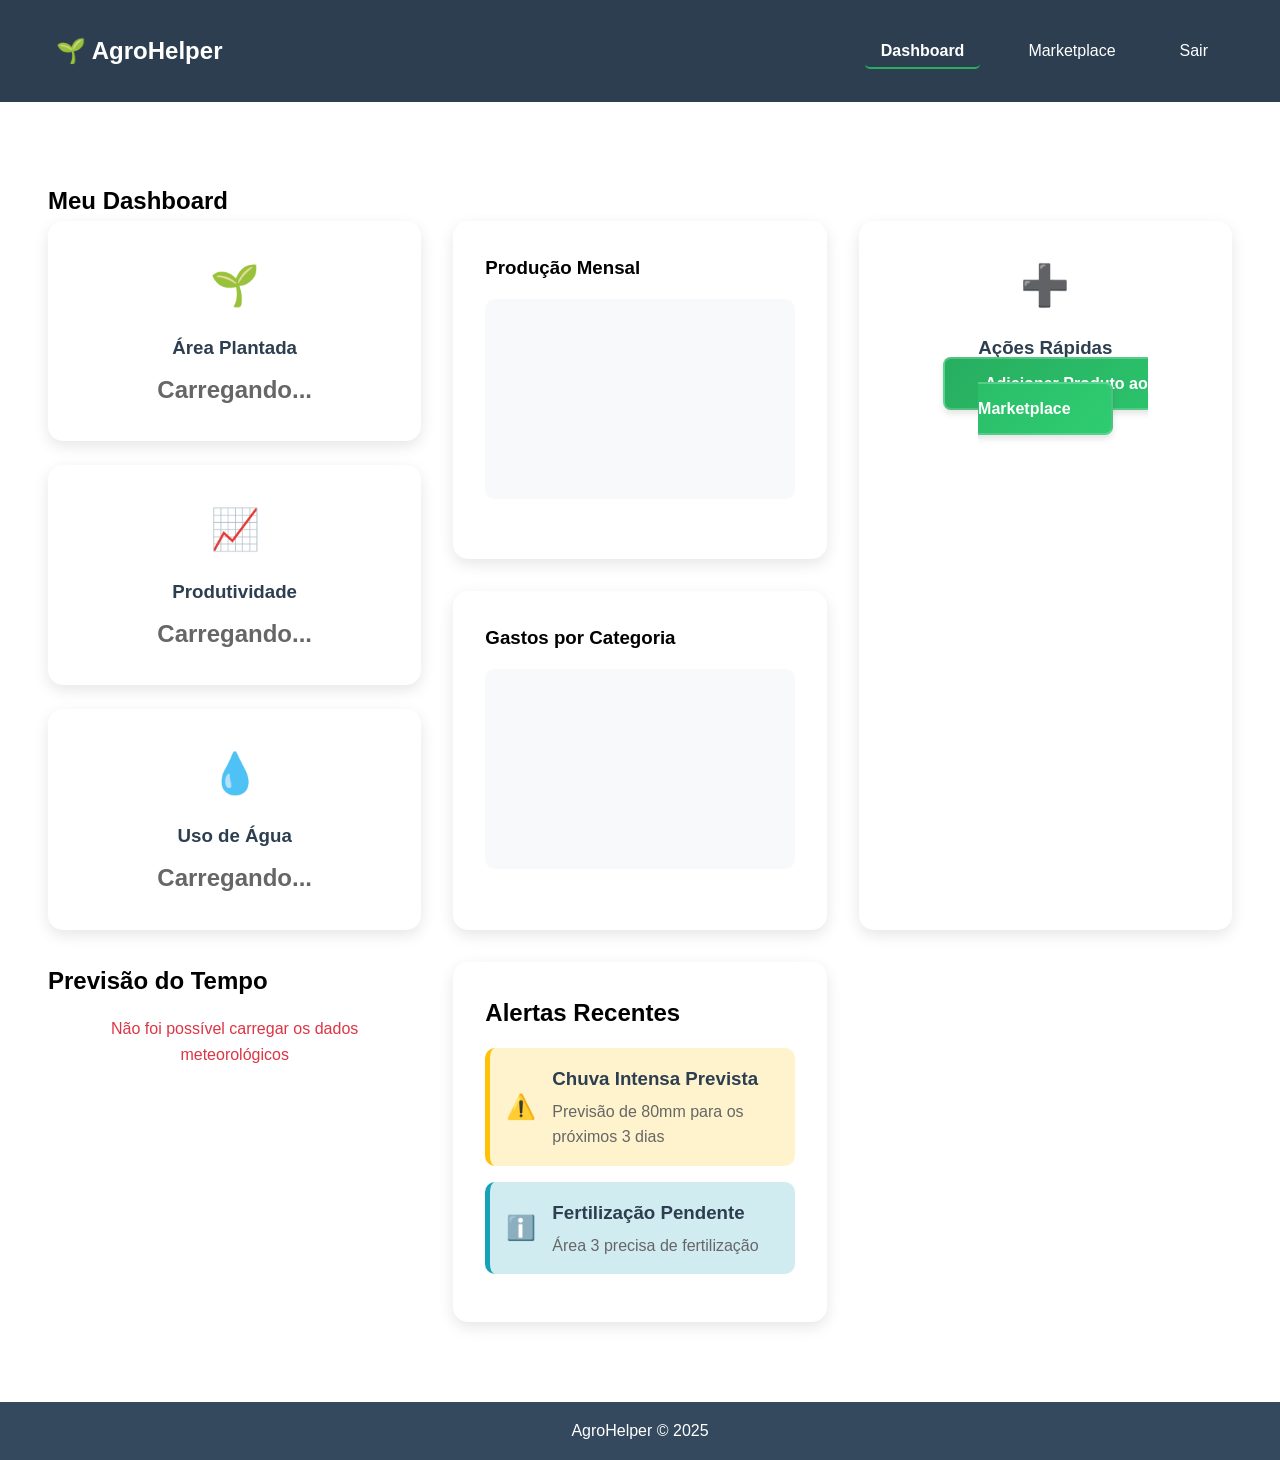
<file: frontend/pages/dashboard/index.html>
<!DOCTYPE html>
<html lang="pt-BR">
<head>
    <meta charset="UTF-8">
    <meta name="viewport" content="width=device-width, initial-scale=1.0">
    <title>Dashboard - AgroHelper</title>
    <link rel="stylesheet" href="../../assets/css/styles.css">
</head>
<body>
    <header>
        <nav class="main-nav">
            <div class="logo">
                <a href="../../index.html">🌱 AgroHelper</a>
            </div>
            <ul class="nav-links">
                <!-- Home link pode ser mantido ou removido dependendo da preferência -->
                <!-- <li><a href="../../index.html">Home</a></li> --> 
                <li><a href="index.html" class="active">Dashboard</a></li>
                <li><a href="../marketplace/index.html">Marketplace</a></li>
                <!-- Adicionar link para adicionar produto aqui ou dentro do conteúdo -->
                <li><a href="#" id="logout-link">Sair</a></li> <!-- Link de Logout Simulado -->
            </ul>
            <div class="hamburger">
                <span class="bar"></span>
                <span class="bar"></span>
                <span class="bar"></span>
            </div>
        </nav>
    </header>

    <main>
        <section class="dashboard-container">
            <h1>Meu Dashboard</h1>
            
            <div class="dashboard-grid">
                <!-- Resumo -->
                <div class="summary-cards">
                    <div class="summary-card">
                        <div class="icon">🌱</div>
                        <h3>Área Plantada</h3>
                        <p id="planted-area">Carregando...</p>
                    </div>
                    <div class="summary-card">
                        <div class="icon">📈</div>
                        <h3>Produtividade</h3>
                        <p id="productivity">Carregando...</p>
                    </div>
                    <div class="summary-card">
                        <div class="icon">💧</div>
                        <h3>Uso de Água</h3>
                        <p id="water-usage">Carregando...</p>
                    </div>
                </div>

                <!-- Gráficos -->
                <div class="charts">
                    <div class="chart-card">
                        <h3>Produção Mensal</h3>
                        <div class="chart-placeholder"></div>
                    </div>
                    <div class="chart-card">
                        <h3>Gastos por Categoria</h3>
                        <div class="chart-placeholder"></div>
                    </div>
                </div>

                 <!-- Ações Rápidas -->
                 <div class="actions-card summary-card"> <!-- Reusing summary-card style -->
                    <div class="icon">➕</div>
                    <h3>Ações Rápidas</h3>
                    <a href="../marketplace/add-product.html" class="btn primary small" style="margin-top: 1rem;">Adicionar Produto ao Marketplace</a>
                    <!-- Outros links de ação podem ser adicionados aqui -->
                </div>

                <!-- Previsão do Tempo -->
                <div class="weather-widget">
                    <h2>Previsão do Tempo</h2>
                    <div id="weather-widget">Carregando...</div>
                </div>

                <!-- Alertas -->
                <div class="alerts">
                    <h2>Alertas Recentes</h2>
                    <div class="alert-card warning">
                        <div class="alert-icon">⚠️</div>
                        <div class="alert-content">
                            <h3>Chuva Intensa Prevista</h3>
                            <p>Previsão de 80mm para os próximos 3 dias</p>
                        </div>
                    </div>
                    <div class="alert-card info">
                        <div class="alert-icon">ℹ️</div>
                        <div class="alert-content">
                            <h3>Fertilização Pendente</h3>
                            <p>Área 3 precisa de fertilização</p>
                        </div>
                    </div>
                </div>
            </div>
        </section>
    </main>

    <footer>
        <p>AgroHelper &copy; 2025</p>
    </footer>

    <script src="../../assets/js/weather.js" type="module"></script>
    <script>
        // Simulação de Logout
        const logoutLink = document.getElementById('logout-link');
        if (logoutLink) {
            logoutLink.addEventListener('click', (event) => {
                event.preventDefault();
                // Remover token de autenticação simulado
                localStorage.removeItem('authToken'); 
                alert('Você foi desconectado (simulação).');
                // Redirecionar para a página de login
                window.location.href = '../auth/login.html'; 
            });
        }

        /* // Simulação de verificação de autenticação ao carregar a página - TEMPORARIAMENTE DESABILITADO PARA APRESENTAÇÃO
        document.addEventListener('DOMContentLoaded', () => {
            const token = localStorage.getItem('authToken');
            if (!token) {
                alert('Você precisa estar logado para acessar o Dashboard.');
                window.location.href = '../auth/login.html'; // Redireciona se não houver token
            }
            // Se houver token, a página carrega normalmente
        });
        */
    </script>
</body>
</html>
</file>
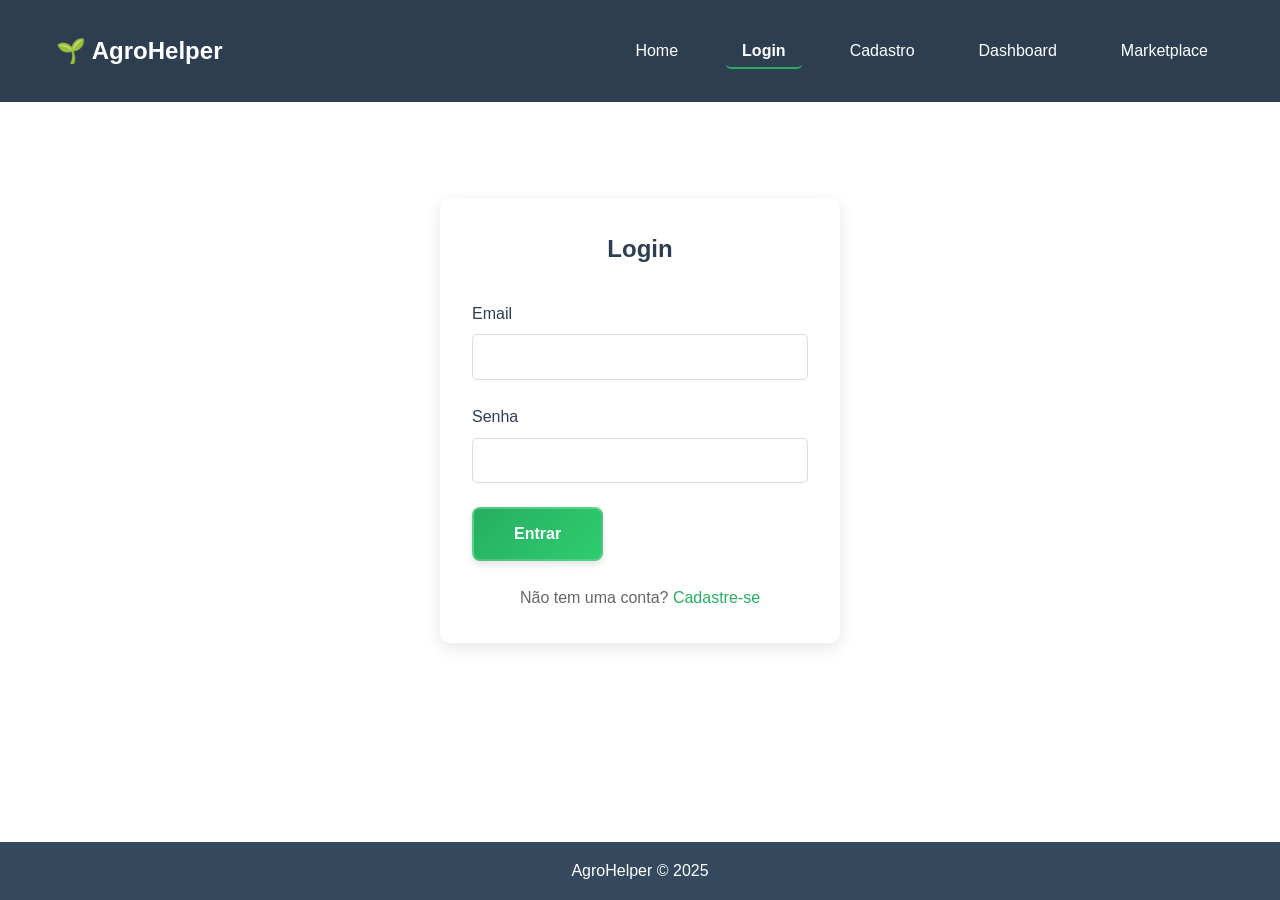
<file: frontend/pages/auth/login.html>
<!DOCTYPE html>
<html lang="pt-BR">
<head>
    <meta charset="UTF-8">
    <meta name="viewport" content="width=device-width, initial-scale=1.0">
    <title>Login - AgroHelper</title>
    <link rel="stylesheet" href="../../assets/css/styles.css">
</head>
<body>
    <header>
        <nav class="main-nav">
            <div class="logo">
                <a href="../../index.html">🌱 AgroHelper</a>
            </div>
            <ul class="nav-links">
                <li><a href="../../index.html">Home</a></li>
                <li><a href="login.html" class="active">Login</a></li>
                <li><a href="register.html">Cadastro</a></li>
                <li><a href="../dashboard/index.html">Dashboard</a></li>
                <li><a href="../marketplace/index.html">Marketplace</a></li>
            </ul>
            <div class="hamburger">
                <span class="bar"></span>
                <span class="bar"></span>
                <span class="bar"></span>
            </div>
        </nav>
    </header>

    <main>
        <section class="auth-container">
            <h1>Login</h1>
            <form id="login-form">
                <div class="form-group">
                    <label for="email">Email</label>
                    <input type="email" id="email" name="email" required>
                </div>
                <div class="form-group">
                    <label for="password">Senha</label>
                    <input type="password" id="password" name="password" required>
                </div>
                <button type="submit" class="btn primary">Entrar</button>
            </form>
            <p class="auth-link">Não tem uma conta? <a href="register.html">Cadastre-se</a></p>
        </section>
    </main>

    <footer>
        <p>AgroHelper &copy; 2025</p>
    </footer>
</body>
</html>
</file>
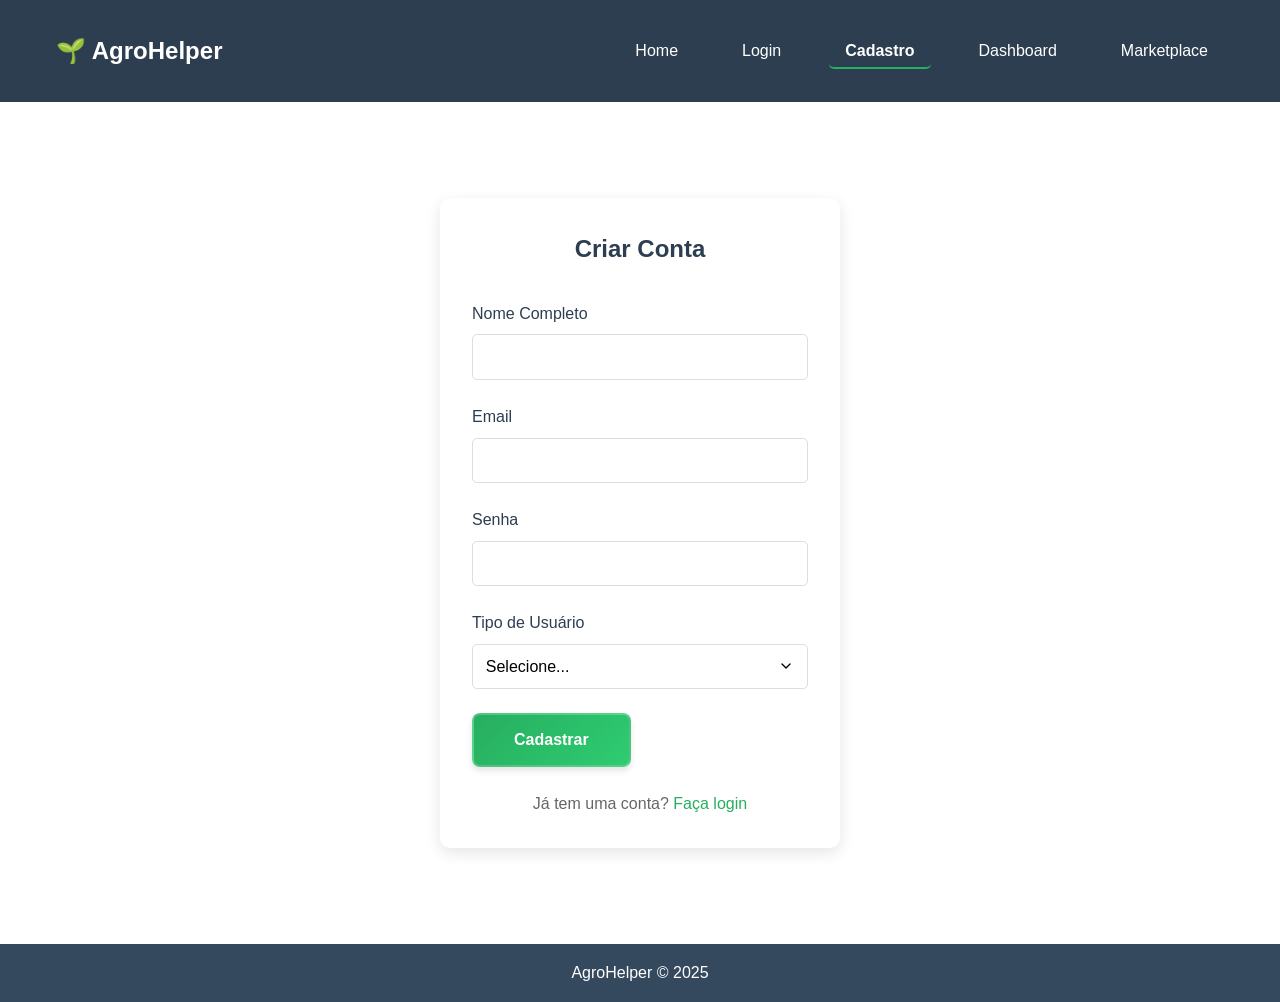
<file: frontend/pages/auth/register.html>
<!DOCTYPE html>
<html lang="pt-BR">
<head>
    <meta charset="UTF-8">
    <meta name="viewport" content="width=device-width, initial-scale=1.0">
    <title>Cadastro - AgroHelper</title>
    <link rel="stylesheet" href="../../assets/css/styles.css">
</head>
<body>
    <header>
        <nav class="main-nav">
            <div class="logo">
                <a href="../../index.html">🌱 AgroHelper</a>
            </div>
            <ul class="nav-links">
                <li><a href="../../index.html">Home</a></li>
                <li><a href="login.html">Login</a></li>
                <li><a href="register.html" class="active">Cadastro</a></li>
                <li><a href="../dashboard/index.html">Dashboard</a></li>
                <li><a href="../marketplace/index.html">Marketplace</a></li>
            </ul>
            <div class="hamburger">
                <span class="bar"></span>
                <span class="bar"></span>
                <span class="bar"></span>
            </div>
        </nav>
    </header>

    <main>
        <section class="auth-container">
            <h1>Criar Conta</h1>
            <form id="register-form">
                <div class="form-group">
                    <label for="name">Nome Completo</label>
                    <input type="text" id="name" name="name" required>
                </div>
                <div class="form-group">
                    <label for="email">Email</label>
                    <input type="email" id="email" name="email" required>
                </div>
                <div class="form-group">
                    <label for="password">Senha</label>
                    <input type="password" id="password" name="password" required>
                </div>
                <div class="form-group">
                    <label for="user-type">Tipo de Usuário</label>
                    <select id="user-type" name="user-type" required>
                        <option value="">Selecione...</option>
                        <option value="farmer">Agricultor</option>
                        <option value="buyer">Comprador</option>
                    </select>
                </div>
                <button type="submit" class="btn primary">Cadastrar</button>
            </form>
            <p class="auth-link">Já tem uma conta? <a href="login.html">Faça login</a></p>
        </section>
    </main>

    <footer>
        <p>AgroHelper &copy; 2025</p>
    </footer>
</body>
</html>
</file>
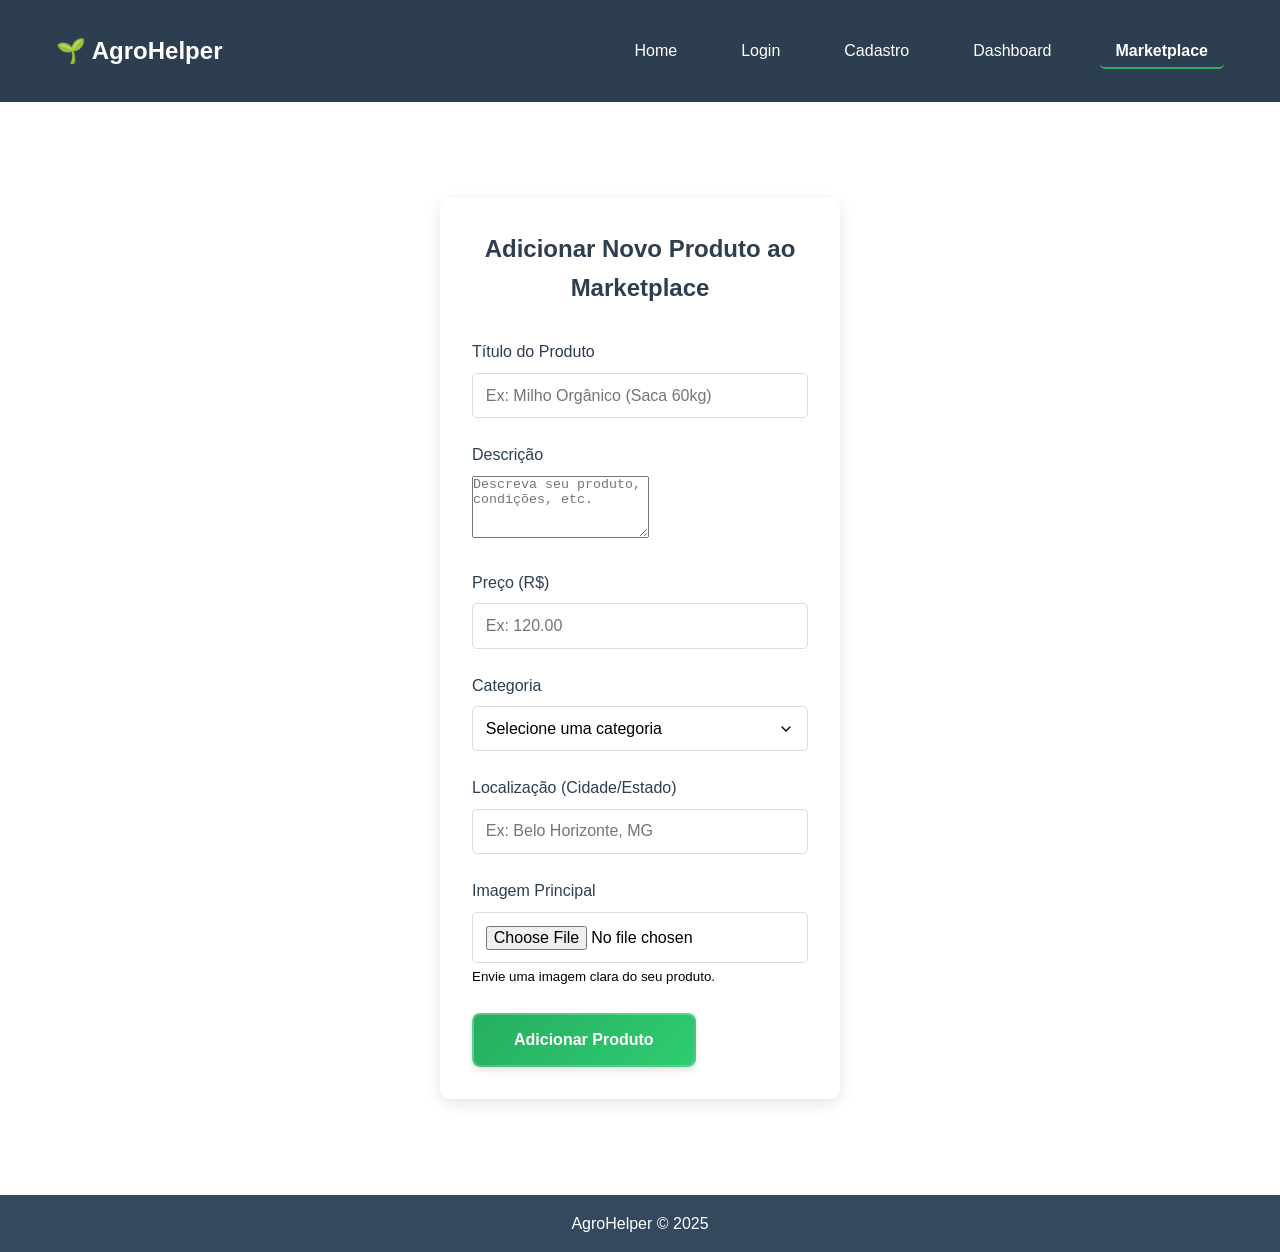
<file: frontend/pages/marketplace/add-product.html>
<!DOCTYPE html>
<html lang="pt-BR">
<head>
    <meta charset="UTF-8">
    <meta name="viewport" content="width=device-width, initial-scale=1.0">
    <title>Adicionar Produto - AgroHelper</title>
    <link rel="stylesheet" href="../../assets/css/styles.css">
</head>
<body>
    <header>
        <!-- Menu -->
        <nav class="main-nav">
            <div class="logo">
                <a href="../../index.html">🌱 AgroHelper</a>
            </div>
            <ul class="nav-links">
                <li><a href="../../index.html">Home</a></li>
                <li><a href="../auth/login.html">Login</a></li>
                <li><a href="../auth/register.html">Cadastro</a></li>
                <li><a href="../dashboard/index.html">Dashboard</a></li>
                <li><a href="index.html" class="active">Marketplace</a></li>
            </ul>
            <div class="hamburger">
                <span class="bar"></span>
                <span class="bar"></span>
                <span class="bar"></span>
            </div>
        </nav>
    </header>

    <main>
        <section class="auth-container"> <!-- Reusing auth container style for forms -->
            <h1>Adicionar Novo Produto ao Marketplace</h1>
            
            <form id="add-product-form">
                <div class="form-group">
                    <label for="product-title">Título do Produto</label>
                    <input type="text" id="product-title" name="title" required placeholder="Ex: Milho Orgânico (Saca 60kg)">
                </div>

                <div class="form-group">
                    <label for="product-description">Descrição</label>
                    <textarea id="product-description" name="description" rows="4" required placeholder="Descreva seu produto, condições, etc."></textarea>
                </div>

                <div class="form-group">
                    <label for="product-price">Preço (R$)</label>
                    <input type="number" id="product-price" name="price" step="0.01" required placeholder="Ex: 120.00">
                </div>

                <div class="form-group">
                    <label for="product-category">Categoria</label>
                    <select id="product-category" name="category" required>
                        <option value="" disabled selected>Selecione uma categoria</option>
                        <option value="grains">Grãos</option>
                        <option value="fruits">Frutas</option>
                        <option value="vegetables">Legumes</option>
                        <option value="equipment">Equipamentos</option>
                        <option value="services">Serviços</option>
                        <option value="inputs">Insumos</option>
                        <option value="other">Outros</option>
                    </select>
                </div>

                <div class="form-group">
                    <label for="product-location">Localização (Cidade/Estado)</label>
                    <input type="text" id="product-location" name="location" required placeholder="Ex: Belo Horizonte, MG">
                </div>

                <div class="form-group">
                    <label for="product-image">Imagem Principal</label>
                    <input type="file" id="product-image" name="image" accept="image/*">
                    <small>Envie uma imagem clara do seu produto.</small>
                </div>

                <button type="submit" class="btn primary">Adicionar Produto</button>
            </form>
        </section>
    </main>

    <footer>
        <p>AgroHelper &copy; 2025</p>
    </footer>

    <!-- Scripts -->
    <script>
        /* // Simulação de verificação de autenticação ao carregar a página - TEMPORARIAMENTE DESABILITADO PARA APRESENTAÇÃO
        document.addEventListener('DOMContentLoaded', () => {
            const token = localStorage.getItem('authToken');
            if (!token) {
                alert('Você precisa estar logado para adicionar produtos.');
                window.location.href = '../auth/login.html'; // Redireciona se não houver token
            }
        });
        */

        // Handler do formulário
        document.getElementById('add-product-form').addEventListener('submit', function(event) {
            event.preventDefault(); // Prevent the default form submission (page reload)

            // Gather form data
            const formData = new FormData(this);
            const productData = {};
            formData.forEach((value, key) => {
                // Basic handling for file input (just get the name for now)
                if (key === 'image' && value instanceof File) {
                    productData[key] = value.name; 
                } else {
                    productData[key] = value;
                }
            });

            // Log the data to the console (simulation of sending to backend)
            console.log('Form submitted. Product Data:', productData);

            // Optional: Display a success message to the user
            alert('Produto adicionado (simulação)! Verifique o console para os dados.');

            // Optional: Clear the form after submission
            // this.reset(); 
        });
    </script>
</body>
</html>
</file>
<file: frontend/assets/css/styles.css>
/* Reset básico */
* {
    margin: 0;
    padding: 0;
    box-sizing: border-box;
}

body {
    font-family: Arial, sans-serif;
    line-height: 1.6;
    min-height: 100vh;
    display: flex;
    flex-direction: column;
}

header {
    background: #2c3e50;
    color: white;
    padding: 1rem 2rem;
    position: sticky;
    top: 0;
    z-index: 1000;
}

.main-nav {
    display: flex;
    justify-content: space-between;
    align-items: center;
    max-width: 1200px;
    margin: 0 auto;
    padding: 1rem;
}

/* Adiciona cor de fundo ao header */
header {
    background: #2c3e50;
}

.logo a {
    font-size: 1.5rem;
    font-weight: bold;
    color: white;
    text-decoration: none;
}

.nav-links {
    display: flex;
    gap: 2rem;
    list-style: none;
    margin: 0;
    padding: 0;
}

.nav-links a {
    color: white;
    text-decoration: none;
    padding: 0.5rem 1rem;
    border-radius: 5px;
    transition: all 0.3s ease;
}

.nav-links a:hover {
    background: rgba(255, 255, 255, 0.1);
}

.hamburger {
    display: none;
    flex-direction: column;
    cursor: pointer;
}

.bar {
    height: 3px;
    width: 25px;
    background: white;
    margin: 3px 0;
    transition: all 0.3s ease;
}

/* Menu responsivo */
@media (max-width: 768px) {
    .hamburger {
        display: flex;
    }
    
    .nav-links {
        position: absolute;
        top: 60px;
        right: 0;
        height: calc(100vh - 60px);
        width: 100%;
        background: #2c3e50;
        flex-direction: column;
        align-items: center;
        justify-content: center;
        transform: translateX(100%);
        transition: transform 0.3s ease-in-out;
    }
    
    .nav-links.active {
        transform: translateX(0);
    }
}

main {
    flex: 1;
    padding: 2rem;
}

footer {
    background: #34495e;
    color: white;
    text-align: center;
    padding: 1rem;
}

/* Estilos da Home Page */
.hero {
    display: flex;
    align-items: center;
    justify-content: space-between;
    padding: 6rem 2rem;
    background: linear-gradient(135deg, #27ae60, #2ecc71);
    color: white;
    min-height: 90vh;
    position: relative;
    overflow: hidden;
}

.image-container {
    position: relative;
    border-radius: 20px;
    overflow: hidden;
    box-shadow: 0 20px 40px rgba(0,0,0,0.3);
}

.stats-overlay {
    position: relative;
    margin-top: 20px;
    display: flex;
    gap: 20px;
    background: rgba(255,255,255,0.9);
    padding: 20px;
    border-radius: 15px;
    backdrop-filter: blur(10px);
    animation: floatStats 6s ease-in-out infinite;
    width: 100%;
    max-width: 600px;
    margin-left: auto;
    margin-right: auto;
}

.stat-card {
    flex: 1;
    text-align: center;
    padding: 15px;
    background: rgba(255,255,255,0.95);
    border-radius: 10px;
    box-shadow: 0 5px 15px rgba(0,0,0,0.1);
}

.stat-icon {
    font-size: 2rem;
    margin-bottom: 10px;
}

.stat-value {
    font-size: 1.8rem;
    font-weight: bold;
    color: #27ae60;
    margin-bottom: 5px;
}

.stat-label {
    font-size: 0.9rem;
    color: #666;
}

@keyframes floatStats {
    0%, 100% {
        transform: translateY(0);
    }
    50% {
        transform: translateY(-10px);
    }
}

.hero::before {
    content: '';
    position: absolute;
    top: -50%;
    left: -50%;
    width: 200%;
    height: 200%;
    background: radial-gradient(circle, rgba(255,255,255,0.1) 10%, transparent 10.01%);
    background-size: 20px 20px;
    animation: moveBackground 60s linear infinite;
    opacity: 0.2;
}

@keyframes moveBackground {
    0% {
        transform: translate(0, 0);
    }
    100% {
        transform: translate(50%, 50%);
    }
}

.hero-content {
    position: relative;
    z-index: 1;
}

.hero-image {
    margin-right: 200px;
    position: relative;
    z-index: 1;
    animation: float 6s ease-in-out infinite;
}

@keyframes float {
    0%, 100% {
        transform: translateY(0);
    }
    50% {
        transform: translateY(-20px);
    }
}

.hero-content {
    max-width: 600px;
}

.hero h1 {
    font-size: 3rem;
    margin-bottom: 1.5rem;
    line-height: 1.2;
}

.hero-subtitle {
    font-size: 1.5rem;
    margin-bottom: 2rem;
    opacity: 0.9;
}

.hero-image img {
    max-width: 600px;
    border-radius: 20px;
    box-shadow: 0 10px 30px rgba(0,0,0,0.2);
    display: block;
    margin: 0 auto;
}

.highlights {
    display: grid;
    grid-template-columns: repeat(auto-fit, minmax(300px, 1fr));
    gap: 2rem;
    padding: 4rem 2rem;
    background: #f8f9fa;
}

.highlight-card {
    text-align: center;
    padding: 2rem;
    background: white;
    border-radius: 15px;
    box-shadow: 0 5px 20px rgba(0,0,0,0.05);
}

.highlight-card .icon {
    font-size: 3rem;
    margin-bottom: 1rem;
}

.highlight-card h3 {
    color: #2c3e50;
    margin-bottom: 0.5rem;
}

.highlight-card p {
    color: #666;
}

.section-title {
    text-align: center;
    font-size: 2.5rem;
    color: #2c3e50;
    margin-bottom: 3rem;
}

.features-grid {
    display: grid;
    grid-template-columns: repeat(auto-fit, minmax(300px, 1fr));
    gap: 2rem;
    padding: 2rem;
}

.feature-card {
    background: white;
    padding: 2rem;
    border-radius: 15px;
    box-shadow: 0 5px 20px rgba(0,0,0,0.05);
    transition: all 0.3s ease;
    position: relative;
    overflow: hidden;
}

.feature-card:hover {
    transform: translateY(-5px);
    box-shadow: 0 10px 30px rgba(0,0,0,0.1);
}

.feature-card::after {
    content: '';
    position: absolute;
    bottom: 0;
    left: 0;
    width: 100%;
    height: 3px;
    background: #27ae60;
    transform: scaleX(0);
    transform-origin: right;
    transition: transform 0.3s ease;
}

.feature-card:hover::after {
    transform: scaleX(1);
    transform-origin: left;
}

.feature-icon {
    transition: transform 0.3s ease;
}

.feature-card:hover .feature-icon {
    transform: scale(1.1);
}

.feature-icon {
    font-size: 2.5rem;
    margin-bottom: 1rem;
}

.testimonials {
    background: #f8f9fa;
    padding: 6rem 2rem;
    position: relative;
    overflow: hidden;
}

.testimonials::before {
    content: '';
    position: absolute;
    top: 0;
    left: 0;
    width: 100%;
    height: 100%;
    background: url('data:image/svg+xml;utf8,<svg xmlns="http://www.w3.org/2000/svg" viewBox="0 0 1440 320"><path fill="%2327ae60" fill-opacity="0.05" d="M0,160L48,149.3C96,139,192,117,288,128C384,139,480,181,576,197.3C672,213,768,203,864,170.7C960,139,1056,85,1152,69.3C1248,53,1344,75,1392,85.3L1440,96L1440,0L1392,0C1344,0,1248,0,1152,0C1056,0,960,0,864,0C768,0,672,0,576,0C480,0,384,0,288,0C192,0,96,0,48,0L0,0Z"></path></svg>');
    background-size: cover;
    background-position: bottom;
    z-index: 0;
}

.testimonials-carousel {
    position: relative;
    z-index: 1;
    max-width: 1200px;
    margin: 0 auto;
    overflow: hidden;
}

.carousel-container {
    display: flex;
    transition: transform 0.5s ease-in-out;
}

.testimonial-card {
    min-width: 100%;
    padding: 0 2rem;
    box-sizing: border-box;
}

.carousel-controls {
    position: absolute;
    top: 50%;
    width: 100%;
    display: flex;
    justify-content: space-between;
    transform: translateY(-50%);
    z-index: 2;
}

.carousel-btn {
    background: rgba(255,255,255,0.8);
    border: none;
    padding: 1rem;
    border-radius: 50%;
    cursor: pointer;
    box-shadow: 0 2px 10px rgba(0,0,0,0.1);
    transition: all 0.3s ease;
}

.carousel-btn:hover {
    background: white;
    transform: scale(1.1);
}

.testimonials-grid {
    display: grid;
    grid-template-columns: repeat(auto-fit, minmax(300px, 1fr));
    gap: 2rem;
    max-width: 1200px;
    margin: 0 auto;
}

.testimonial-card {
    background: white;
    padding: 2rem;
    border-radius: 15px;
    box-shadow: 0 5px 20px rgba(0,0,0,0.05);
}

.testimonial-author {
    display: flex;
    align-items: center;
    margin-top: 1.5rem;
}

.testimonial-author img {
    width: 50px;
    height: 50px;
    border-radius: 50%;
    margin-right: 1rem;
}

.author-info h4 {
    color: #2c3e50;
    margin-bottom: 0.2rem;
}

.author-info p {
    color: #666;
    font-size: 0.9rem;
}

.cta-section {
    text-align: center;
    padding: 4rem 2rem;
    background: linear-gradient(135deg, #27ae60, #2ecc71);
    color: white;
    position: relative;
    overflow: hidden;
}

.cta-section::before {
    content: '';
    position: absolute;
    top: 0;
    left: 0;
    width: 100%;
    height: 100%;
    background: linear-gradient(
        45deg,
        rgba(255,255,255,0.05),
        transparent
    );
    pointer-events: none;
}

.cta-section h2 {
    font-size: 2.5rem;
    margin-bottom: 1rem;
}

.cta-section p {
    font-size: 1.2rem;
    margin-bottom: 2rem;
    opacity: 0.9;
}

.btn {
    padding: 1rem 2.5rem;
    border-radius: 8px;
    text-decoration: none;
    font-weight: bold;
    transition: all 0.3s ease;
    border: none;
    cursor: pointer;
    font-size: 1rem;
    position: relative;
    overflow: hidden;
    box-shadow: 0 4px 6px rgba(0,0,0,0.1);
}

.btn.primary {
    background: linear-gradient(135deg, #27ae60, #2ecc71);
    color: white;
    border: 2px solid rgba(255,255,255,0.2);
}

.btn.secondary {
    background: linear-gradient(135deg, #3498db, #2980b9);
    color: white;
    border: 2px solid rgba(255,255,255,0.2);
}

.btn {
    transition: transform 0.3s ease, box-shadow 0.3s ease;
}

.btn:hover {
    transform: translateY(-5px);
    box-shadow: 0 8px 25px rgba(0,0,0,0.2);
}

.btn:active {
    transform: translateY(-2px);
    box-shadow: 0 5px 15px rgba(0,0,0,0.2);
}

@keyframes btnElevate {
    0% {
        transform: translateY(0);
        box-shadow: 0 4px 6px rgba(0,0,0,0.1);
    }
    50% {
        transform: translateY(-5px);
        box-shadow: 0 8px 25px rgba(0,0,0,0.2);
    }
    100% {
        transform: translateY(0);
        box-shadow: 0 4px 6px rgba(0,0,0,0.1);
    }
}

.btn:hover {
    animation: btnElevate 1.5s ease-in-out infinite;
}

.btn:active {
    transform: translateY(-1px);
    box-shadow: 0 3px 10px rgba(0,0,0,0.2);
}

/* Botões em fundos claros */
.light-bg .btn.primary {
    background: linear-gradient(135deg, #27ae60, #2ecc71);
    color: white;
}

.light-bg .btn.secondary {
    background: linear-gradient(135deg, #3498db, #2980b9);
    color: white;
}

/* Botões em fundos escuros */
.dark-bg .btn.primary {
    background: linear-gradient(135deg, #2ecc71, #27ae60);
}

.dark-bg .btn.secondary {
    background: linear-gradient(135deg, #2980b9, #3498db);
}

.features {
    padding: 4rem 2rem;
    background: #f8f9fa;
}

.features-container {
    max-width: 1200px;
    margin: 0 auto;
}

.section-title {
    text-align: center;
    margin-bottom: 3rem;
}

.features-grid {
    display: grid;
    grid-template-columns: repeat(auto-fit, minmax(300px, 1fr));
    gap: 2rem;
    justify-content: center;
}

.feature-card {
    background: white;
    padding: 2rem;
    border-radius: 10px;
    box-shadow: 0 5px 15px rgba(0,0,0,0.1);
    transition: all 0.3s ease;
}

.feature-card:hover {
    transform: translateY(-5px);
    box-shadow: 0 10px 20px rgba(0,0,0,0.15);
}

.feature-card h2 {
    color: #2c3e50;
    margin-bottom: 1rem;
}

.feature-card p {
    color: #666;
    line-height: 1.6;
}

/* Estilos para autenticação */
.auth-container {
    max-width: 400px;
    margin: 4rem auto;
    padding: 2rem;
    background: white;
    border-radius: 10px;
    box-shadow: 0 5px 15px rgba(0,0,0,0.1);
}

.auth-container h1 {
    text-align: center;
    color: #2c3e50;
    margin-bottom: 2rem;
}

.form-group {
    margin-bottom: 1.5rem;
}

.form-group label {
    display: block;
    margin-bottom: 0.5rem;
    color: #2c3e50;
}

.form-group input {
    width: 100%;
    padding: 0.8rem;
    border: 1px solid #ddd;
    border-radius: 5px;
    font-size: 1rem;
}

.form-group input:focus {
    outline: none;
    border-color: #27ae60;
    box-shadow: 0 0 0 3px rgba(39, 174, 96, 0.1);
}

.auth-link {
    text-align: center;
    margin-top: 1.5rem;
    color: #666;
}

.auth-link a {
    color: #27ae60;
    text-decoration: none;
}

.auth-link a:hover {
    text-decoration: underline;
}

nav .active {
    font-weight: bold;
    border-bottom: 2px solid #27ae60;
}

/* Estilos específicos para registro */
select {
    width: 100%;
    padding: 0.8rem;
    border: 1px solid #ddd;
    border-radius: 5px;
    font-size: 1rem;
    background: white;
    appearance: none;
    background-image: url("data:image/svg+xml;charset=UTF-8,%3csvg xmlns='http://www.w3.org/2000/svg' viewBox='0 0 24 24' fill='none' stroke='currentColor' stroke-width='2' stroke-linecap='round' stroke-linejoin='round'%3e%3cpolyline points='6 9 12 15 18 9'%3e%3c/polyline%3e%3c/svg%3e");
    background-repeat: no-repeat;
    background-position: right 0.8rem center;
    background-size: 1rem;
}

select:focus {
    outline: none;
    border-color: #27ae60;
    box-shadow: 0 0 0 3px rgba(39, 174, 96, 0.1);
}

/* Estilos do Marketplace */
.marketplace-dashboard {
    max-width: 1200px;
    margin: 2rem auto;
    padding: 1rem;
}

.marketplace-grid {
    display: grid;
    grid-template-columns: 250px 1fr;
    gap: 2rem;
}

.filters {
    background: white;
    padding: 1.5rem;
    border-radius: 10px;
    box-shadow: 0 5px 15px rgba(0,0,0,0.1);
}

.filter-group {
    margin-bottom: 1.5rem;
}

.product-list {
    display: grid;
    grid-template-columns: repeat(auto-fit, minmax(300px, 1fr));
    gap: 1.5rem;
}

.product-card {
    background: white;
    border-radius: 10px;
    overflow: hidden;
    box-shadow: 0 5px 15px rgba(0,0,0,0.1);
    transition: all 0.3s ease;
}

.product-card:hover {
    transform: translateY(-5px);
    box-shadow: 0 10px 20px rgba(0,0,0,0.15);
}

.product-card img {
    width: 100%;
    height: 200px;
    object-fit: cover;
}

.product-info {
    padding: 1.5rem;
}

.product-info h3 {
    color: #2c3e50;
    margin-bottom: 0.5rem;
}

.price {
    color: #27ae60;
    font-weight: bold;
    margin-bottom: 0.5rem;
}

.location {
    color: #666;
    margin-bottom: 1rem;
}

/* Estilos do Dashboard */
.dashboard-container {
    max-width: 1400px;
    margin: 2rem auto;
    padding: 1rem;
}

.dashboard-grid {
    display: grid;
    grid-template-columns: repeat(auto-fit, minmax(300px, 1fr));
    gap: 2rem;
}

.summary-cards {
    display: grid;
    grid-template-columns: repeat(auto-fit, minmax(250px, 1fr));
    gap: 1.5rem;
}

.summary-card {
    background: white;
    padding: 2rem;
    border-radius: 15px;
    box-shadow: 0 5px 15px rgba(0,0,0,0.1);
    text-align: center;
}

.summary-card .icon {
    font-size: 2.5rem;
    margin-bottom: 1rem;
}

.summary-card h3 {
    color: #2c3e50;
    margin-bottom: 0.5rem;
}

.summary-card p {
    color: #666;
    font-size: 1.5rem;
    font-weight: bold;
}

.charts {
    display: grid;
    gap: 2rem;
}

.chart-card {
    background: white;
    padding: 2rem;
    border-radius: 15px;
    box-shadow: 0 5px 15px rgba(0,0,0,0.1);
}

.chart-placeholder {
    height: 200px;
    background: #f8f9fa;
    border-radius: 10px;
    margin-top: 1rem;
}

.alerts {
    background: white;
    padding: 2rem;
    border-radius: 15px;
    box-shadow: 0 5px 15px rgba(0,0,0,0.1);
}

.alert-card {
    display: flex;
    align-items: center;
    padding: 1rem;
    border-radius: 10px;
    margin: 1rem 0;
}

.alert-card.warning {
    background: #fff3cd;
    border-left: 5px solid #ffc107;
}

.alert-card.info {
    background: #d1ecf1;
    border-left: 5px solid #17a2b8;
}

.alert-card.error {
    background: #f8d7da;
    border-left: 5px solid #dc3545;
}

.alert-card.error .alert-icon {
    color: #dc3545;
}

.alert-icon {
    font-size: 1.5rem;
    margin-right: 1rem;
}

.alert-content h3 {
    color: #2c3e50;
    margin-bottom: 0.3rem;
}

.alert-content p {
    color: #666;
}

/* Estilos para o widget de previsão do tempo */
.weather-card {
    background: white;
    padding: 1.5rem;
    border-radius: 15px;
    box-shadow: 0 5px 15px rgba(0,0,0,0.1);
    display: flex;
    align-items: center;
    gap: 1.5rem;
}

.weather-icon img {
    width: 60px;
    height: 60px;
}

.weather-info {
    flex: 1;
}

.temperature {
    font-size: 2rem;
    font-weight: bold;
    color: #2c3e50;
    margin-bottom: 0.5rem;
}

.description {
    text-transform: capitalize;
    color: #666;
    margin-bottom: 1rem;
}

.details {
    display: grid;
    grid-template-columns: repeat(2, 1fr);
    gap: 0.5rem;
}

.details p {
    font-size: 0.9rem;
    color: #666;
}

.weather-error {
    color: #dc3545;
    padding: 1rem;
    text-align: center;
}

/* Media Queries para Responsividade */
@media (max-width: 768px) {
    .hero {
        flex-direction: column;
        text-align: center;
        padding: 2rem 1rem;
    }

    .hero-image img {
        max-width: 100%;
        margin-top: 2rem;
    }

    .dashboard-grid {
        grid-template-columns: 1fr;
    }

    .marketplace-grid {
        grid-template-columns: 1fr;
    }

    .filters {
        order: 2;
        margin-top: 2rem;
    }

    nav {
        flex-direction: column;
        align-items: center;
        gap: 0.5rem;
    }
}

@media (max-width: 480px) {
    .hero h1 {
        font-size: 2rem;
    }

    .hero-subtitle {
        font-size: 1.2rem;
    }

    .section-title {
        font-size: 2rem;
    }

    .btn {
        width: 100%;
        margin-bottom: 0.5rem;
    }
}
</file>
